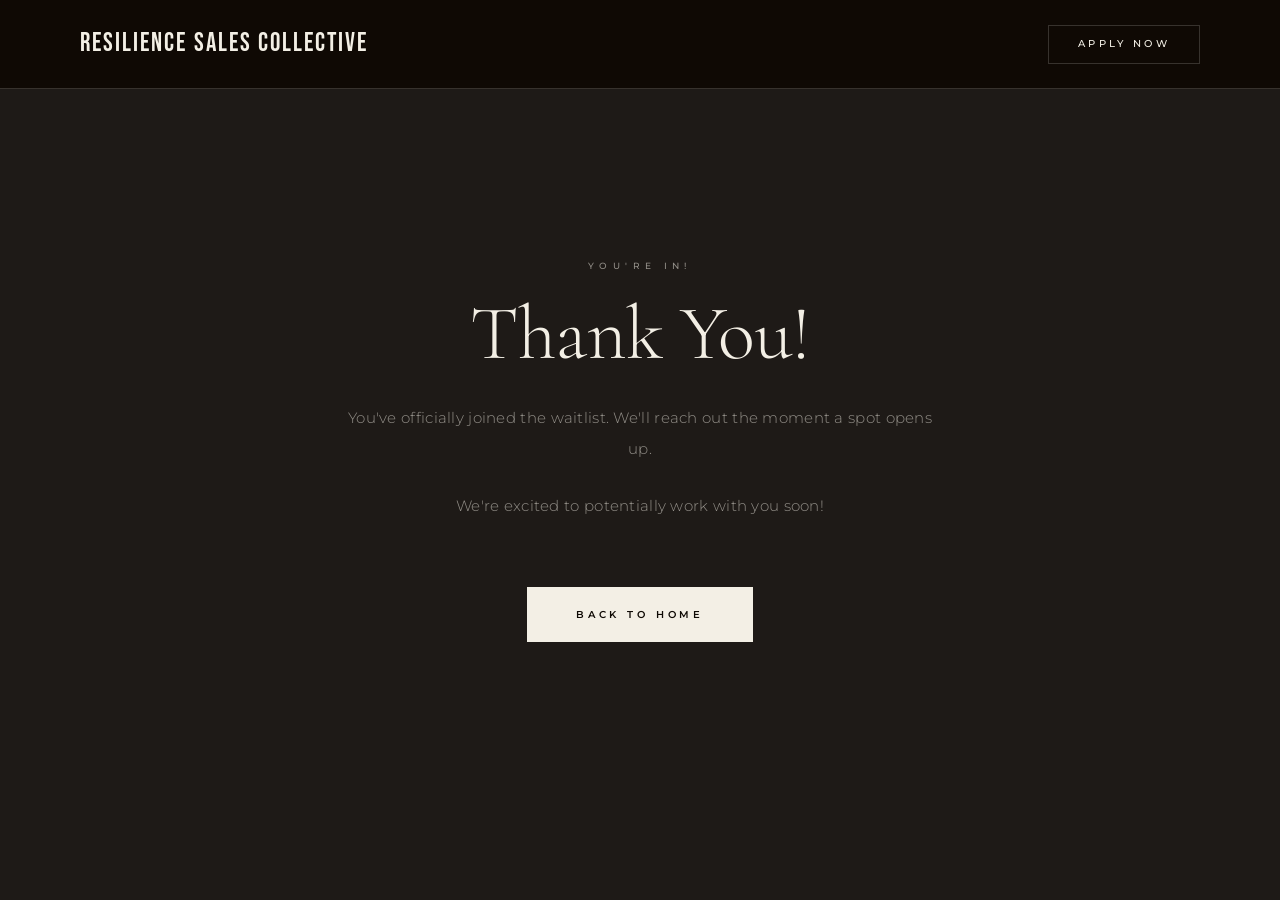
<file: thank-you.html>
<!DOCTYPE html>
<html lang="en">
<head>
  <meta charset="UTF-8" />
  <meta name="viewport" content="width=device-width, initial-scale=1.0" />
  <title>Thank You — Resilience Sales Collective</title>
  <link rel="preconnect" href="https://fonts.googleapis.com" />
  <link href="https://fonts.googleapis.com/css2?family=Bebas+Neue&family=Cormorant+Garamond:ital,wght@0,300;0,400;0,600;0,700;1,300;1,400;1,600&family=Montserrat:wght@300;400;500;600;700;800&display=swap" rel="stylesheet" />
  <link rel="stylesheet" href="style.v2.css?v=71" />
  <style>
    .thankyou-section {
      min-height: 100vh;
      display: flex;
      align-items: center;
      justify-content: center;
      background: #1E1A17;
      text-align: center;
      padding: 4rem 2rem;
    }
    .thankyou-inner {
      max-width: 600px;
    }
    .thankyou-inner .label {
      margin-bottom: 1.6rem;
    }
    .thankyou-inner h1 {
      font-size: clamp(3rem, 6vw, 6rem);
      margin-bottom: 2rem;
    }
    .thankyou-inner .body-text {
      max-width: 100%;
      text-align: center;
      margin: 0 auto 1.6rem;
    }
    .thankyou-inner .btn-primary {
      margin-top: 2.5rem;
    }
  </style>
</head>
<body>

  <!-- NAV -->
  <nav>
    <div class="logo">Resilience Sales Collective</div>
    <a href="index.html#apply" class="nav-cta">Apply Now</a>
  </nav>

  <div class="thankyou-section">
    <div class="thankyou-inner">
      <p class="label">You're In!</p>
      <h1>Thank You!</h1>
      <p class="body-text">You've officially joined the waitlist. We'll reach out the moment a spot opens up.</p>
      <p class="body-text">We're excited to potentially work with you soon!</p>
      <a href="index.html" class="btn-primary">Back to Home</a>
    </div>
  </div>

</body>
</html>
</file>
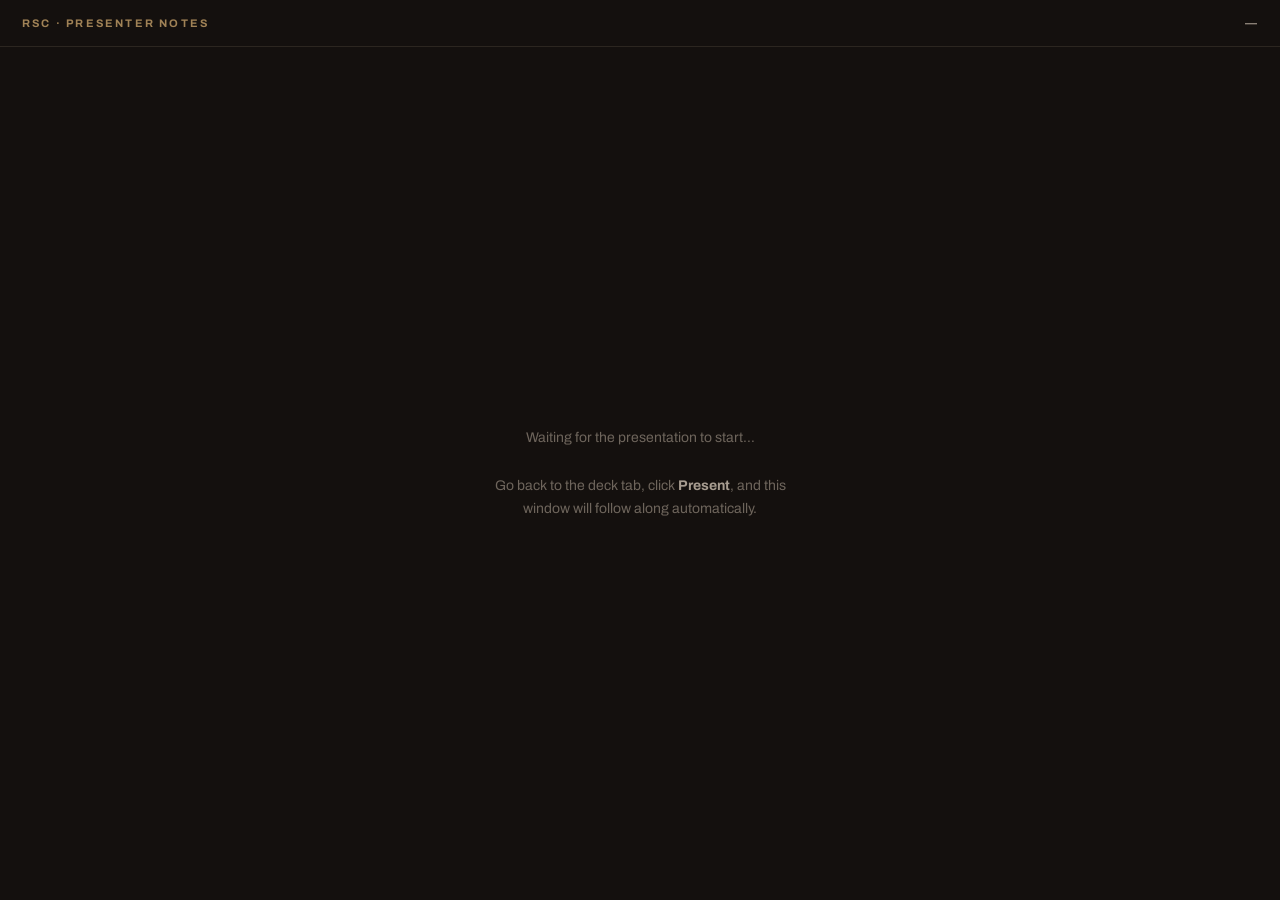
<file: crm/presenter-notes.html>
<!DOCTYPE html>
<html lang="en">
<head>
  <meta charset="UTF-8" />
  <meta name="viewport" content="width=device-width, initial-scale=1.0" />
  <title>Presenter Notes</title>
  <link rel="preconnect" href="https://fonts.googleapis.com" />
  <link href="https://fonts.googleapis.com/css2?family=Archivo:ital,wght@0,400;0,500;0,600;0,700;0,800;0,900;1,400&family=Instrument+Serif:ital@0;1&display=swap" rel="stylesheet" />
  <style>
    * { box-sizing: border-box; margin: 0; padding: 0; }
    html, body { height: 100%; }
    body {
      font-family: Archivo, sans-serif;
      background: #14100E;
      color: #F3EDE3;
      display: flex;
      flex-direction: column;
      height: 100vh;
      overflow: hidden;
    }
    header {
      flex: none;
      display: flex;
      align-items: center;
      justify-content: space-between;
      padding: 16px 22px;
      border-bottom: 1px solid #2C2620;
    }
    .brand {
      font-size: 11px;
      font-weight: 700;
      letter-spacing: 0.2em;
      text-transform: uppercase;
      color: #A08256;
    }
    .counter {
      font-size: 12px;
      font-weight: 600;
      letter-spacing: 0.08em;
      color: #A79C90;
    }
    main {
      flex: 1;
      min-height: 0;
      overflow-y: auto;
      padding: 32px 34px;
      display: flex;
      flex-direction: column;
      gap: 30px;
    }
    .slide-label {
      font-size: 11px;
      font-weight: 700;
      letter-spacing: 0.18em;
      text-transform: uppercase;
      color: #A08256;
      margin-bottom: 10px;
    }
    .note-text {
      font-size: 22px;
      line-height: 1.55;
      color: #F3EDE3;
      white-space: pre-line;
    }
    .cue {
      margin-top: 16px;
      font-size: 16px;
      line-height: 1.55;
      color: #A79C90;
      font-style: italic;
    }
    .next-block {
      flex: none;
      border-top: 1px solid #2C2620;
      padding: 22px 34px 26px;
    }
    .next-label {
      font-size: 10.5px;
      font-weight: 700;
      letter-spacing: 0.18em;
      text-transform: uppercase;
      color: #6E655C;
      margin-bottom: 8px;
    }
    .next-text {
      font-size: 15px;
      line-height: 1.5;
      color: #A79C90;
    }
    .waiting {
      margin: auto;
      text-align: center;
      color: #6E655C;
      font-size: 14px;
      line-height: 1.7;
      max-width: 340px;
    }
    .waiting b { color: #A79C90; }
    .edit-btn {
      font: 600 10.5px Archivo, sans-serif;
      letter-spacing: 0.08em;
      text-transform: uppercase;
      color: #6E655C;
      background: none;
      border: 1px solid #2C2620;
      border-radius: 6px;
      padding: 5px 10px;
      cursor: pointer;
      margin-top: 18px;
      transition: color 0.15s, border-color 0.15s;
    }
    .edit-btn:hover { color: #F3EDE3; border-color: #6E655C; }
    .edit-area {
      width: 100%;
      font: 400 17px Archivo, sans-serif;
      line-height: 1.5;
      color: #F3EDE3;
      background: #1B1714;
      border: 1px solid #3A342F;
      border-radius: 8px;
      padding: 12px 14px;
      resize: vertical;
      outline: none;
    }
    .edit-area:focus { border-color: #A08256; }
    .edit-label {
      font-size: 10px;
      font-weight: 700;
      letter-spacing: 0.14em;
      text-transform: uppercase;
      color: #6E655C;
      margin-bottom: 6px;
    }
    .nav-row {
      flex: none;
      display: flex;
      gap: 10px;
      padding: 16px 22px;
      border-top: 1px solid #2C2620;
    }
    .nav-btn {
      flex: 1;
      font: 700 12px Archivo, sans-serif;
      letter-spacing: 0.1em;
      text-transform: uppercase;
      color: #F3EDE3;
      background: #1B1714;
      border: 1px solid #3A342F;
      border-radius: 8px;
      padding: 12px 0;
      cursor: pointer;
      transition: border-color 0.15s, background 0.15s;
    }
    .nav-btn:hover { border-color: #A08256; background: #241E19; }
    .nav-btn:disabled { opacity: 0.35; cursor: not-allowed; }
  </style>
</head>
<body>
  <header>
    <span class="brand">RSC · Presenter Notes</span>
    <span class="counter" id="counter">—</span>
  </header>

  <main id="main">
    <div class="waiting" id="waiting">
      Waiting for the presentation to start…<br><br>
      Go back to the deck tab, click <b>Present</b>, and this window will follow along automatically.
    </div>
  </main>

  <div class="nav-row" id="navRow" style="display:none;">
    <button class="nav-btn" id="prevBtn">← Back</button>
    <button class="nav-btn" id="nextBtn">Next →</button>
  </div>

  <script>
    const params = new URLSearchParams(window.location.search);
    const deckId = params.get('id');
    let channel = null;
    try { channel = new BroadcastChannel('pitch-presenter-' + deckId); } catch (err) { /* unavailable — other channels still work */ }

    let current = null;
    let editing = false;

    // Called directly by the main window if it can reach us that way.
    function receiveUpdate(msg) { render(msg); }

    function render(msg, force) {
      const changedSlide = !current || current.slideLabel !== msg.slideLabel;
      const wasEditingSameSlide = editing && !changedSlide && !force;
      current = msg;
      if (changedSlide) editing = false; // don't carry edit mode across slides

      const waitingEl = document.getElementById('waiting');
      if (waitingEl) waitingEl.style.display = 'none';
      document.getElementById('navRow').style.display = 'flex';
      document.getElementById('counter').textContent = (msg.index + 1) + ' / ' + msg.total;
      document.getElementById('prevBtn').disabled = msg.index <= 0;
      document.getElementById('nextBtn').disabled = msg.index >= msg.total - 1;

      // Don't rebuild the textareas out from under an active edit — the
      // echo-back of our own save would otherwise reset the cursor mid-typing.
      if (wasEditingSameSlide) return;

      const main = document.getElementById('main');
      if (editing) {
        main.innerHTML = `
          <div>
            <div class="slide-label">${escapeHtml(msg.slideLabel || '')}</div>
            <div class="edit-label">Notes</div>
            <textarea class="edit-area" id="editNote" rows="8">${escapeHtml(msg.note || '')}</textarea>
            <div class="edit-label" style="margin-top:14px;">Coaching cue (italic line, optional)</div>
            <textarea class="edit-area" id="editCue" rows="2">${escapeHtml(msg.cue || '')}</textarea>
            <button class="edit-btn" id="doneEditBtn">Done editing</button>
          </div>`;
        document.getElementById('doneEditBtn').addEventListener('click', () => { editing = false; render(current, true); });
        document.getElementById('editNote').addEventListener('input', scheduleSaveOverride);
        document.getElementById('editCue').addEventListener('input', scheduleSaveOverride);
      } else {
        main.innerHTML = `
          <div>
            <div class="slide-label">${escapeHtml(msg.slideLabel || '')}</div>
            <div class="note-text">${escapeHtml(msg.note || '')}</div>
            ${msg.cue ? `<div class="cue">${escapeHtml(msg.cue)}</div>` : ''}
            <button class="edit-btn" id="editBtn">✎ Edit these notes</button>
          </div>`;
        document.getElementById('editBtn').addEventListener('click', () => { editing = true; render(current, true); });
      }
    }

    let saveOverrideTimer = null;
    function scheduleSaveOverride() {
      clearTimeout(saveOverrideTimer);
      saveOverrideTimer = setTimeout(() => {
        if (!current) return;
        const body = document.getElementById('editNote').value;
        const cue = document.getElementById('editCue').value;
        send({ type: 'saveOverride', slideLabel: current.slideLabel, body, cue, id: Date.now() + '-' + Math.random() });
      }, 500);
    }

    function escapeHtml(s) {
      return String(s || '').replace(/&/g, '&amp;').replace(/</g, '&lt;').replace(/>/g, '&gt;');
    }

    // Send on every channel we have — as long as one gets through in this
    // browser's privacy configuration, the main window stays in sync.
    function send(msg) {
      if (channel) { try { channel.postMessage(msg); } catch (err) {} }
      if (window.opener && !window.opener.closed) {
        try { window.opener.postMessage(msg, window.location.origin); } catch (err) {}
        try { if (typeof window.opener.handleNavMessage === 'function' && msg.type === 'nav') window.opener.handleNavMessage(msg); } catch (err) {}
        try { if (typeof window.opener.handleSaveOverrideMessage === 'function' && msg.type === 'saveOverride') window.opener.handleSaveOverrideMessage(msg); } catch (err) {}
      }
    }

    function goTo(dir) {
      if (!current) return;
      send({ type: 'nav', dir, id: Date.now() + '-' + Math.random() });
    }

    document.getElementById('prevBtn').addEventListener('click', () => goTo('prev'));
    document.getElementById('nextBtn').addEventListener('click', () => goTo('next'));

    document.addEventListener('keydown', (e) => {
      if (e.target.tagName === 'TEXTAREA' || e.target.tagName === 'INPUT') return;
      if (e.key === 'ArrowRight' || e.key === ' ' || e.key === 'ArrowDown') { e.preventDefault(); goTo('next'); }
      else if (e.key === 'ArrowLeft' || e.key === 'ArrowUp') { e.preventDefault(); goTo('prev'); }
    });

    window.addEventListener('message', (e) => {
      if (e.origin !== window.location.origin || !e.data) return;
      if (e.data.type === 'update') render(e.data);
    });

    if (channel) {
      channel.addEventListener('message', (e) => {
        if (e.data && e.data.type === 'update') render(e.data);
      });
    }

    // Ask the presenting window to resend its current slide, in case it was
    // already presenting before this notes window opened.
    send({ type: 'ready' });
  </script>
</body>
</html>
</file>
<file: style.v2.css>
/* ── RESET & BASE ── */
*, *::before, *::after { box-sizing: border-box; margin: 0; padding: 0; }

:root {
  --espresso:  #0F0A05;
  --choc:      #4F4339;
  --mocha:     #4F4339;
  --walnut:    #99866C;
  --cream:     #F3EFE5;
  --cream-55:  rgba(243,239,229,0.55);
  --cream-20:  rgba(243,239,229,0.18);
  --stone:     #E1DACC;
  --font-serif:'Cormorant Garamond', Georgia, serif;
  --font-sans: 'Montserrat', sans-serif;
}

html { scroll-behavior: smooth; }

body {
  background: var(--espresso);
  color: var(--cream);
  font-family: var(--font-sans);
  font-weight: 300;
  line-height: 1.7;
  overflow-x: hidden;
}

a { text-decoration: none; color: inherit; }
em { font-style: italic; }

/* ── NAV ── */
nav {
  position: fixed;
  top: 0; left: 0; right: 0;
  z-index: 1000;
  display: flex;
  justify-content: space-between;
  align-items: center;
  padding: 1.4rem 5rem;
  background: rgba(15,10,5,0.97);
  backdrop-filter: blur(20px);
  border-bottom: 1px solid var(--cream-20);
}

.logo {
  font-family: 'Bebas Neue', sans-serif;
  font-size: 1.6rem;
  font-weight: 400;
  letter-spacing: 0.08em;
  color: var(--cream);
}

.nav-cta {
  font-size: 0.6rem;
  font-weight: 500;
  letter-spacing: 0.35em;
  text-transform: uppercase;
  color: var(--cream);
  border: 1px solid var(--cream-20);
  padding: 0.65rem 1.8rem;
  transition: all 0.35s ease;
}
.nav-cta:hover {
  background: var(--cream);
  color: var(--espresso);
  border-color: var(--cream);
}

/* ── HERO ── */
.hero {
  min-height: 100vh;
  display: grid;
  grid-template-columns: 48% 52%;
  align-items: stretch;
  background: #000000;
}

.hero-text {
  display: flex;
  flex-direction: column;
  justify-content: center;
  padding: 10rem 5rem 6rem 5rem;
  position: relative;
  z-index: 2;
}

.eyebrow {
  font-size: 0.58rem;
  font-weight: 500;
  letter-spacing: 0.55em;
  text-transform: uppercase;
  color: var(--cream-55);
  margin-bottom: 2.5rem;
}

h1 {
  font-family: var(--font-serif);
  font-size: clamp(5rem, 8vw, 9rem);
  font-weight: 300;
  line-height: 0.95;
  color: var(--cream);
  margin-bottom: 2.5rem;
  letter-spacing: -0.01em;
}

h1 em {
  font-style: italic;
  font-weight: 300;
  color: var(--cream-55);
}

.hero-sub {
  font-size: 0.82rem;
  color: var(--cream-55);
  max-width: 340px;
  margin-bottom: 3.5rem;
  line-height: 2.1;
  letter-spacing: 0.06em;
  text-transform: uppercase;
}

.hero-photo {
  position: relative;
  overflow: hidden;
  background: #E1DACC;
}

.hero-photo img {
  width: 100%;
  height: 100%;
  object-fit: cover;
  object-position: center 20%;
  display: block;
}

/* ── TICKER ── */
.ticker {
  background: var(--walnut);
  overflow: hidden;
  padding: 0.9rem 0;
  border-top: 1px solid var(--cream-20);
  border-bottom: 1px solid var(--cream-20);
}

.ticker-track {
  display: flex;
  white-space: nowrap;
  animation: ticker 18s linear infinite;
}

.ticker-track span {
  font-size: 0.6rem;
  font-weight: 500;
  letter-spacing: 0.35em;
  text-transform: uppercase;
  color: var(--cream-55);
  padding-right: 2rem;
  flex-shrink: 0;
}

@keyframes ticker {
  from { transform: translateX(0); }
  to   { transform: translateX(-50%); }
}

/* ── SHARED ── */
.section { padding: 9rem 5rem; }

.container {
  max-width: 1140px;
  margin: 0 auto;
}
.container.center { text-align: center; }

.label {
  font-size: 0.56rem;
  font-weight: 500;
  letter-spacing: 0.6em;
  text-transform: uppercase;
  color: var(--cream-55);
  margin-bottom: 1.6rem;
}

h2 {
  font-family: var(--font-serif);
  font-size: clamp(2.8rem, 4.5vw, 4.5rem);
  font-weight: 300;
  line-height: 1.1;
  color: var(--cream);
  letter-spacing: -0.01em;
  margin-bottom: 0;
}
h2 strong { font-weight: 700; }
h2 em { font-style: italic; color: var(--cream-55); }

.body-text {
  font-size: 0.92rem;
  color: var(--cream-55);
  max-width: 540px;
  margin-bottom: 1.6rem;
  line-height: 2.1;
  letter-spacing: 0.02em;
}
.body-text em { color: var(--cream); font-style: italic; }

/* ── BUTTONS ── */
.btn-primary {
  display: inline-block;
  font-size: 0.6rem;
  font-weight: 600;
  letter-spacing: 0.4em;
  text-transform: uppercase;
  color: var(--espresso);
  background: var(--cream);
  padding: 1.15rem 3rem;
  border: 1px solid var(--cream);
  transition: all 0.35s ease;
}
.btn-primary:hover {
  background: transparent;
  color: var(--cream);
}

.btn-secondary {
  display: inline-block;
  font-size: 0.6rem;
  font-weight: 600;
  letter-spacing: 0.4em;
  text-transform: uppercase;
  color: var(--cream);
  border: 1px solid var(--cream-20);
  padding: 1.15rem 3rem;
  transition: all 0.35s ease;
}
.btn-secondary:hover {
  background: var(--cream);
  color: var(--espresso);
  border-color: var(--cream);
}

/* ── GAP SECTION ── */
.gap-section { background: #2D2824; }

.gap-grid {
  display: grid;
  grid-template-columns: 1fr 1fr;
  gap: 8rem;
  align-items: start;
}

.gap-left h2 { margin-bottom: 0; }

.gap-right { padding-top: 4.5rem; }

.gap-text {
  font-size: 0.95rem;
  color: var(--cream-55);
  line-height: 2.1;
  margin-bottom: 1.4rem;
  letter-spacing: 0.02em;
}

/* ── EDITORIAL STATEMENT ── */
.statement-section {
  background: #1E1A17;
  padding: 9rem 5rem;
  border-top: 1px solid var(--cream-20);
  border-bottom: 1px solid var(--cream-20);
}

.statement-inner {
  max-width: 900px;
  margin: 0 auto;
  text-align: center;
}

.statement-serif {
  font-family: var(--font-serif);
  font-size: clamp(2rem, 3.5vw, 3.2rem);
  font-weight: 300;
  font-style: italic;
  line-height: 1.5;
  color: var(--walnut);
  letter-spacing: 0.01em;
}

/* ── SERVICES ── */
.services-section { background: #2D2824; }

.services-header {
  margin-bottom: 5rem;
}

.cards {
  display: grid;
  grid-template-columns: repeat(3, 1fr);
  gap: 0;
  border: 1px solid var(--cream-20);
}

.card {
  padding: 3.5rem 3rem;
  border-right: 1px solid var(--cream-20);
  transition: background 0.35s ease;
  position: relative;
}
.card:last-child { border-right: none; }
.card:hover { background: var(--walnut); }

.card-num {
  font-family: var(--font-serif);
  font-size: 3.5rem;
  font-weight: 300;
  color: var(--cream-20);
  line-height: 1;
  margin-bottom: 2rem;
}

.card h3 {
  font-family: var(--font-serif);
  font-size: 1.7rem;
  font-weight: 400;
  color: var(--cream);
  margin-bottom: 1.2rem;
  letter-spacing: 0.01em;
}

.card p {
  font-size: 0.88rem;
  color: var(--cream-55);
  line-height: 2;
}

/* ── DREAM SECTION ── */
.dream-section {
  display: grid;
  grid-template-columns: 55% 45%;
  align-items: stretch;
  min-height: 90vh;
  background: #1E1A17;
}

.dream-photo {
  position: relative;
  overflow: hidden;
  background: #E1DACC;
}

.dream-photo img {
  width: 100%;
  height: 100%;
  object-fit: cover;
  object-position: center top;
  display: block;
}

.dream-photo-overlay {
  position: absolute;
  inset: 0;
  background: linear-gradient(
    to right,
    transparent 65%,
    rgba(15,10,5,0.6) 100%
  );
  pointer-events: none;
}

.dream-text {
  display: flex;
  flex-direction: column;
  justify-content: center;
  padding: 6rem 5rem;
}
.dream-text .body-text { max-width: 420px; }
.dream-text .btn-secondary { margin-top: 2rem; align-self: flex-start; }
.dream-text h2 { margin-bottom: 3rem; }

/* ── QUALIFY SECTION ── */
.qualify-section { background: #2D2824; padding: 9rem 5rem 4rem !important; }

.checklist {
  list-style: none;
  margin: 3.5rem auto;
  max-width: 620px;
  text-align: left;
}

.checklist li {
  font-size: 0.92rem;
  color: var(--cream-55);
  padding: 1.2rem 0 1.2rem 2.2rem;
  border-bottom: 1px solid var(--cream-20);
  letter-spacing: 0.02em;
  position: relative;
  line-height: 1.7;
}
.checklist li:first-child { border-top: 1px solid var(--cream-20); }
.checklist li::before {
  content: '◆';
  position: absolute;
  left: 0;
  top: 1.4rem;
  color: var(--stone);
  font-size: 0.42rem;
}

.container.center .btn-primary { margin-top: 2rem; }

/* ── MEET KATE ── */
.meet-section { background: #1E1A17; padding: 4rem 5rem 9rem !important; }

.meet-grid {
  display: grid;
  grid-template-columns: 55% 1fr;
  gap: 5rem;
  align-items: center;
}

.meet-photo {
  border-radius: 50%;
  overflow: hidden;
  aspect-ratio: 3 / 4;
  max-width: 480px;
  background: white;
}

.meet-photo img {
  width: 100%;
  height: 100%;
  object-fit: contain;
  display: block;
  transform: scale(1.18);
}

.meet-text h2 { margin-bottom: 2.5rem; }
.meet-text .body-text { max-width: 500px; }

/* ── APPLY ── */
.apply-section {
  background: #2D2824;
  border-top: 1px solid var(--cream-20);
}

.apply-sub {
  margin: 0 auto 0.5rem;
  text-align: center;
}
.apply-section h2 { margin-bottom: 2rem; }

/* ── APPLY FORM ── */
.apply-form {
  max-width: 700px;
  margin: 3rem auto 0;
  text-align: left;
}

.form-group {
  display: flex;
  flex-direction: column;
  margin-bottom: 1.6rem;
}

.form-row {
  display: grid;
  grid-template-columns: 1fr 1fr;
  gap: 1.5rem;
}

.form-group label {
  font-size: 0.58rem;
  font-weight: 500;
  letter-spacing: 0.35em;
  text-transform: uppercase;
  color: var(--cream-55);
  margin-bottom: 0.6rem;
}

.form-group input,
.form-group textarea {
  background: transparent;
  border: 1px solid var(--cream-20);
  color: var(--cream);
  font-family: var(--font-sans);
  font-size: 0.85rem;
  font-weight: 300;
  padding: 0.9rem 1.2rem;
  outline: none;
  transition: border-color 0.3s ease;
  width: 100%;
}

.form-group input::placeholder,
.form-group textarea::placeholder {
  color: var(--cream-20);
}

.form-group input:focus,
.form-group textarea:focus {
  border-color: var(--cream-55);
}

.form-group textarea {
  min-height: 130px;
  resize: vertical;
}

.apply-form .btn-primary {
  width: 100%;
  margin-top: 1rem;
  cursor: pointer;
  font-family: var(--font-sans);
  border: none;
}

@media (max-width: 768px) {
  .form-row { grid-template-columns: 1fr; gap: 0; }
}

/* ── FOOTER ── */
footer {
  background: var(--espresso);
  border-top: 1px solid var(--cream-20);
  padding: 4rem 5rem;
  text-align: center;
}

footer .logo {
  font-size: 1.4rem;
  margin-bottom: 0.6rem;
  letter-spacing: 0;
}

footer p {
  font-size: 0.72rem;
  color: var(--stone);
  margin-bottom: 0.5rem;
  letter-spacing: 0.1em;
}

footer a { color: var(--cream-55); }
footer a:hover { color: var(--cream); }

.footer-icons {
  display: flex;
  justify-content: center;
  gap: 1.5rem;
  margin: 0.6rem 0;
}

.footer-icons a {
  font-size: 1.3rem;
  color: var(--cream-55);
  transition: color 0.35s ease;
}
.footer-icons a:hover { color: var(--cream); }

/* ── RESPONSIVE ── */
@media (max-width: 1024px) {
  nav { padding: 1.2rem 2.5rem; }
  .section { padding: 7rem 2.5rem; }
  footer { padding: 3.5rem 2.5rem; }
  .hero-text { padding: 9rem 3.5rem 5rem; }

  .gap-grid { gap: 4rem; }
  .meet-grid { grid-template-columns: 280px 1fr; gap: 4rem; }
  .cards { grid-template-columns: 1fr; }
  .card { border-right: none; border-bottom: 1px solid var(--cream-20); }
  .card:last-child { border-bottom: none; }
}

@media (max-width: 768px) {
  .ticker-track { animation-duration: 5s; }
  nav { padding: 1.1rem 1.5rem; }
  .section { padding: 6rem 1.5rem; }
  footer { padding: 3rem 1.5rem; }

  .hero {
    grid-template-columns: 1fr;
    min-height: auto;
  }
  .hero-text {
    order: 1;
    padding: 10rem 1.8rem 4rem;
  }
  .hero-photo {
    order: 2;
    height: auto !important;
    min-height: unset !important;
    overflow: hidden !important;
    background: #E1DACC;
  }

  .hero-photo img {
    width: 100% !important;
    height: auto !important;
    object-fit: unset !important;
    object-position: unset !important;
    display: block;
    margin-top: -15%;
  }

  h1 { font-size: 4rem; }
  h2 { font-size: 2.5rem; }

  .gap-grid { grid-template-columns: 1fr; gap: 3rem; }
  .gap-right { padding-top: 0; }

  .statement-section { padding: 6rem 2rem; }

  .dream-section {
    grid-template-columns: 1fr;
    min-height: auto;
  }
  .dream-photo {
    height: 75vw;
    min-height: 340px;
  }
  .dream-photo-overlay {
    background: linear-gradient(to bottom, transparent 60%, #1E1A17 100%);
  }
  .dream-text { padding: 4rem 1.8rem; }

  .meet-grid {
    grid-template-columns: 1fr;
    gap: 3rem;
  }
  .meet-photo { max-width: 280px; }
}

@media (max-width: 480px) {
  h1 { font-size: 3.2rem; }
  .hero-text { padding: 9rem 1.4rem 3.5rem; }
  .statement-serif { font-size: 1.7rem; }
}
</file>
